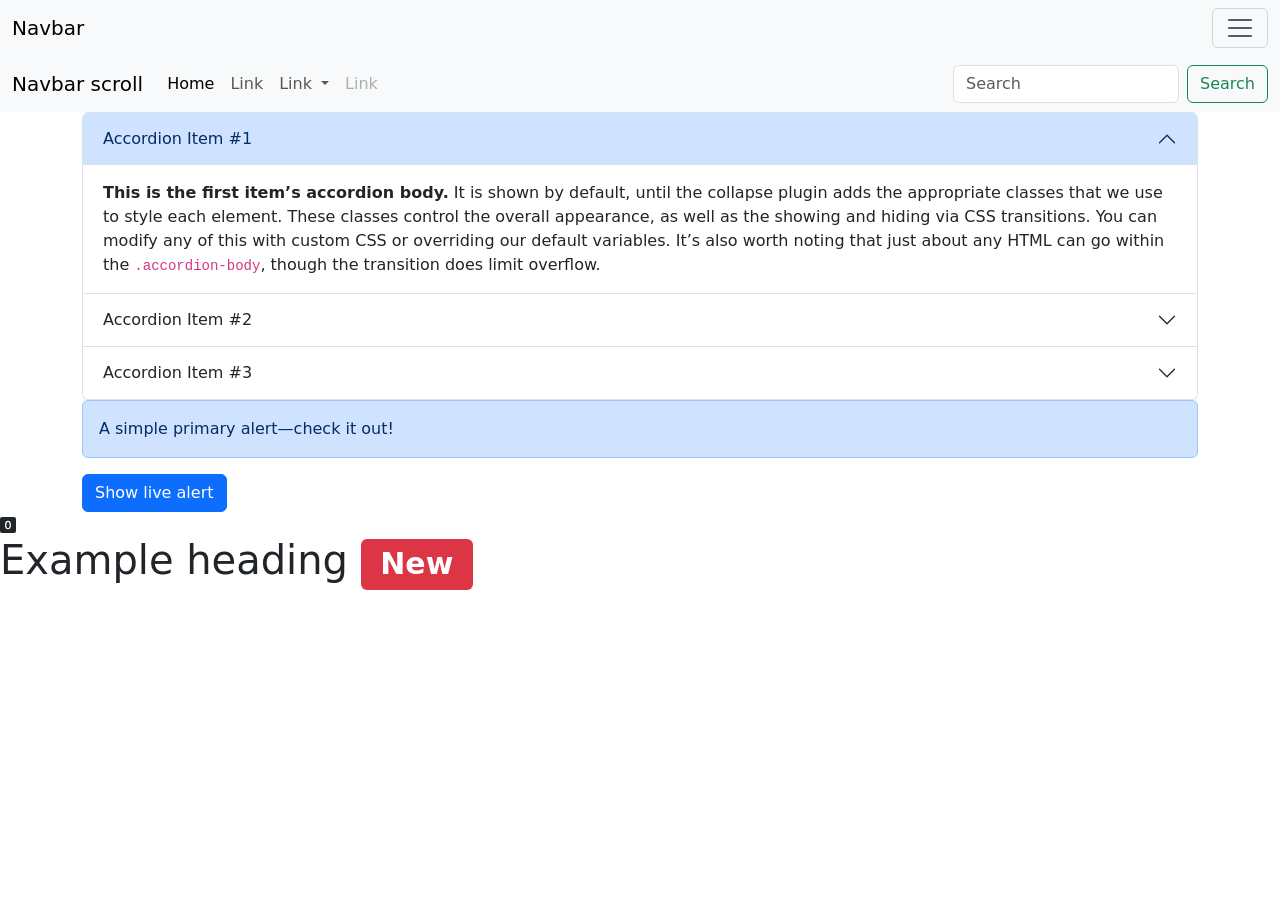
<file: index.html>
<!DOCTYPE html>
<html lang="en">

<head>
    <meta charset="UTF-8">
    <meta name="viewport" content="width=device-width, initial-scale=1.0">
    <link rel="stylesheet" href="./css/bootstrap.min.css">
    <title>Document</title>
</head>

<body>
    <nav class="navbar bg-body-tertiary">
        <div class="container-fluid">
            <a class="navbar-brand" href="#">Navbar</a>
            <button class="navbar-toggler" type="button" data-bs-toggle="collapse"
                data-bs-target="#navbarSupportedContent" aria-controls="navbarSupportedContent" aria-expanded="false"
                aria-label="Toggle navigation">
                <span class="navbar-toggler-icon"></span>
            </button>
            <div class="collapse navbar-collapse" id="navbarSupportedContent">
                <ul class="navbar-nav me-auto mb-2 mb-lg-0">
                    <li class="nav-item">
                        <a class="nav-link active" aria-current="page" href="#">Home</a>
                    </li>
                    <li class="nav-item">
                        <a class="nav-link" href="#">Link</a>
                    </li>
                    <li class="nav-item dropdown">
                        <a class="nav-link dropdown-toggle" href="#" role="button" data-bs-toggle="dropdown"
                            aria-expanded="false">
                            Dropdown
                        </a>
                        <ul class="dropdown-menu">
                            <li><a class="dropdown-item" href="#">Action</a></li>
                            <li><a class="dropdown-item" href="#">Another action</a></li>
                            <li>
                                <hr class="dropdown-divider">
                            </li>
                            <li><a class="dropdown-item" href="#">Something else here</a></li>
                        </ul>
                    </li>
                    <li class="nav-item">
                        <a class="nav-link disabled" aria-disabled="true">Disabled</a>
                    </li>
                </ul>
            </div>
        </div>
    </nav>
    <nav class="navbar navbar-expand-lg bg-body-tertiary">
        <div class="container-fluid">
            <a class="navbar-brand" href="#">Navbar scroll</a>
            <button class="navbar-toggler" type="button" data-bs-toggle="collapse" data-bs-target="#navbarScroll"
                aria-controls="navbarScroll" aria-expanded="false" aria-label="Toggle navigation">
                <span class="navbar-toggler-icon"></span>
            </button>
            <div class="collapse navbar-collapse" id="navbarScroll">
                <ul class="navbar-nav me-auto my-2 my-lg-0 navbar-nav-scroll" style="--bs-scroll-height: 100px;">
                    <li class="nav-item">
                        <a class="nav-link active" aria-current="page" href="#">Home</a>
                    </li>
                    <li class="nav-item">
                        <a class="nav-link" href="#">Link</a>
                    </li>
                    <li class="nav-item dropdown">
                        <a class="nav-link dropdown-toggle" href="#" role="button" data-bs-toggle="dropdown"
                            aria-expanded="false">
                            Link
                        </a>
                        <ul class="dropdown-menu">
                            <li><a class="dropdown-item" href="#">Action</a></li>
                            <li><a class="dropdown-item" href="#">Another action</a></li>
                            <li>
                                <hr class="dropdown-divider">
                            </li>
                            <li><a class="dropdown-item" href="#">Something else here</a></li>
                        </ul>
                    </li>
                    <li class="nav-item">
                        <a class="nav-link disabled" aria-disabled="true">Link</a>
                    </li>
                </ul>
                <form class="d-flex" role="search">
                    <input class="form-control me-2" type="search" placeholder="Search" aria-label="Search" />
                    <button class="btn btn-outline-success" type="submit">Search</button>
                </form>
            </div>
        </div>
    </nav>
    <div class="container">
        <div class="accordion" id="accordionExample">
            <div class="accordion-item">
                <h2 class="accordion-header">
                    <button class="accordion-button" type="button" data-bs-toggle="collapse"
                        data-bs-target="#collapseOne" aria-expanded="true" aria-controls="collapseOne">
                        Accordion Item #1
                    </button>
                </h2>
                <div id="collapseOne" class="accordion-collapse collapse show" data-bs-parent="#accordionExample">
                    <div class="accordion-body">
                        <strong>This is the first item’s accordion body.</strong> It is shown by default, until the
                        collapse
                        plugin adds the appropriate classes that we use to style each element. These classes control the
                        overall appearance, as well as the showing and hiding via CSS transitions. You can modify any of
                        this with custom CSS or overriding our default variables. It’s also worth noting that just about
                        any
                        HTML can go within the <code>.accordion-body</code>, though the transition does limit overflow.
                    </div>
                </div>
            </div>
            <div class="accordion-item">
                <h2 class="accordion-header">
                    <button class="accordion-button collapsed" type="button" data-bs-toggle="collapse"
                        data-bs-target="#collapseTwo" aria-expanded="false" aria-controls="collapseTwo">
                        Accordion Item #2
                    </button>
                </h2>
                <div id="collapseTwo" class="accordion-collapse collapse" data-bs-parent="#accordionExample">
                    <div class="accordion-body">
                        <strong>This is the second item’s accordion body.</strong> It is hidden by default, until the
                        collapse plugin adds the appropriate classes that we use to style each element. These classes
                        control the overall appearance, as well as the showing and hiding via CSS transitions. You can
                        modify any of this with custom CSS or overriding our default variables. It’s also worth noting
                        that
                        just about any HTML can go within the <code>.accordion-body</code>, though the transition does
                        limit
                        overflow.
                    </div>
                </div>
            </div>
            <div class="accordion-item">
                <h2 class="accordion-header">
                    <button class="accordion-button collapsed" type="button" data-bs-toggle="collapse"
                        data-bs-target="#collapseThree" aria-expanded="false" aria-controls="collapseThree">
                        Accordion Item #3
                    </button>
                </h2>
                <div id="collapseThree" class="accordion-collapse collapse" data-bs-parent="#accordionExample">
                    <div class="accordion-body">
                        <strong>This is the third item’s accordion body.</strong> It is hidden by default, until the
                        collapse plugin adds the appropriate classes that we use to style each element. These classes
                        control the overall appearance, as well as the showing and hiding via CSS transitions. You can
                        modify any of this with custom CSS or overriding our default variables. It’s also worth noting
                        that
                        just about any HTML can go within the <code>.accordion-body</code>, though the transition does
                        limit
                        overflow.
                    </div>
                </div>
            </div>
        </div>
        <div class="alert alert-primary" role="alert">
            A simple primary alert—check it out!
        </div>
        <div id="liveAlertPlaceholder"></div>
        <button type="button" class="btn btn-primary" id="liveAlertBtn">Show live alert</button>
    </div>

    <i class="bi bi-1-circle-fill"></i>
    <svg xmlns="http://www.w3.org/2000/svg" width="16" height="16" fill="currentColor" class="bi bi-0-square-fill"
        viewBox="0 0 16 16">
        <path
            d="M8 4.951c-1.008 0-1.629 1.09-1.629 2.895v.31c0 1.81.627 2.895 1.629 2.895s1.623-1.09 1.623-2.895v-.31c0-1.8-.621-2.895-1.623-2.895" />
        <path
            d="M2 0a2 2 0 0 0-2 2v12a2 2 0 0 0 2 2h12a2 2 0 0 0 2-2V2a2 2 0 0 0-2-2zm5.988 12.158c-1.851 0-2.941-1.57-2.941-3.99V7.84c0-2.408 1.101-3.996 2.965-3.996 1.857 0 2.935 1.57 2.935 3.996v.328c0 2.408-1.101 3.99-2.959 3.99" />
    </svg>
    <h1>Example heading <span class="badge text-bg-danger">New</span></h1>



    <script src="./js/bootstrap.bundle.min.js"></script>
    <script>
        const alertPlaceholder = document.getElementById('liveAlertPlaceholder')
        const appendAlert = (message, type) => {
            const wrapper = document.createElement('div')
            wrapper.innerHTML = [
                `<div class="alert alert-${type} alert-dismissible" role="alert">`,
                `   <div>${message}</div>`,
                '   <button type="button" class="btn-close" data-bs-dismiss="alert" aria-label="Close"></button>',
                '</div>'
            ].join('')

            alertPlaceholder.append(wrapper)
        }

        const alertTrigger = document.getElementById('liveAlertBtn')
        if (alertTrigger) {
            alertTrigger.addEventListener('click', () => {
                appendAlert('Nice, you triggered this alert message!', 'success')
            })
        }
    </script>
</body>

</html>
</file>
